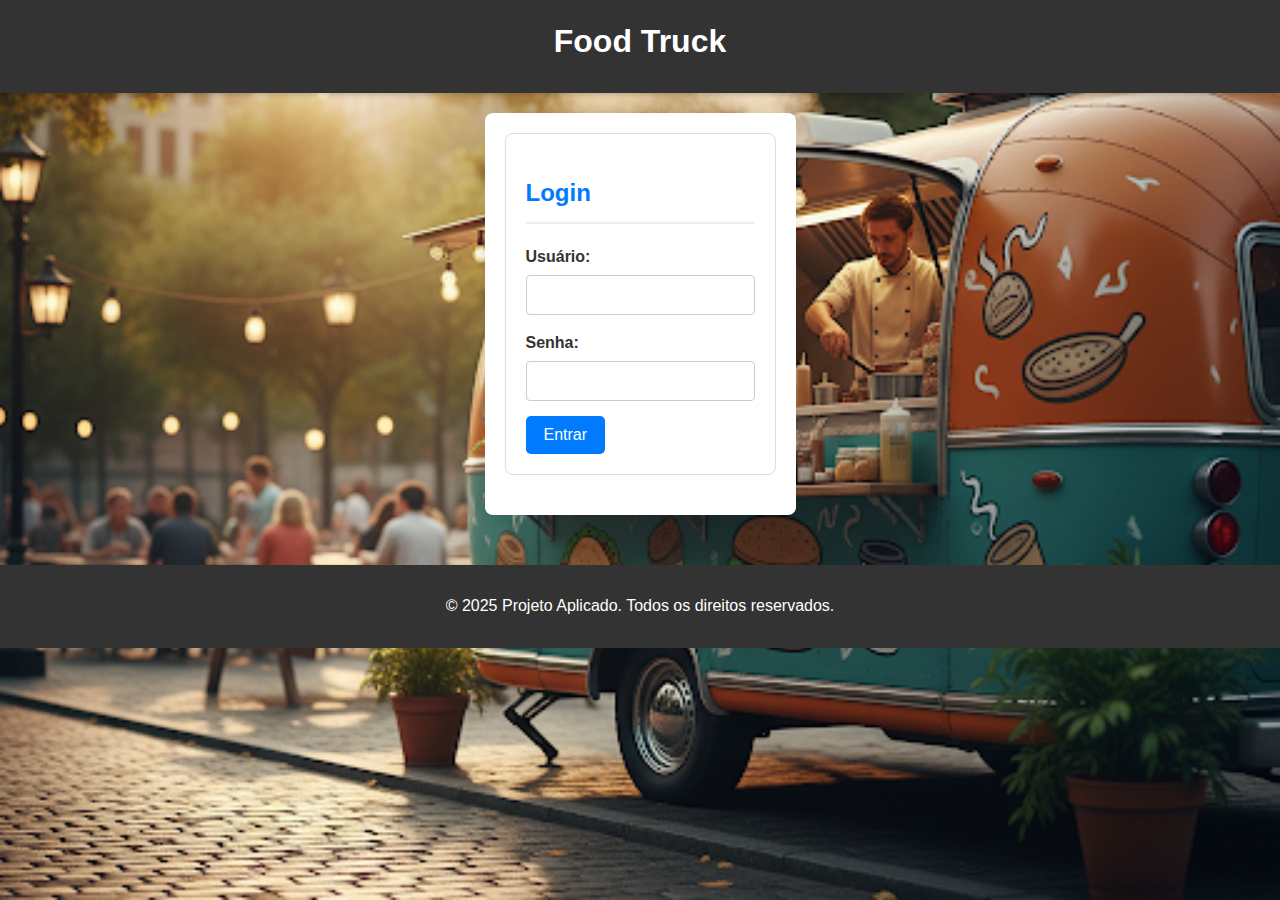
<file: index.html>
<!DOCTYPE html>
<html lang="pt-BR">

<head>
    <meta charset="UTF-8">
    <meta name="viewport" content="width=device-width, initial-scale=1.0">
    <title>Food Truck - Login</title>
    <link rel="stylesheet" href="/assets/css/style.css">
</head>

<body>
    <header>
        <h1>Food Truck </h1>
    </header>
    <main>
        <section class="login-container">
            <h2>Login</h2>
            <form id="loginForm">
                <div class="form-group">
                    <label for="username">Usuário:</label>
                    <input type="text" id="username" name="username" required>
                </div>
                <div class="form-group">
                    <label for="password">Senha:</label>
                    <input type="password" id="password" name="password" required>
                </div>
                <div class="form-group" id="role-group" style="display: none;">
                    <label for="role">Entrar como:</label>
                    <select id="role" name="role">
                        <option value="" selected disabled>Selecione...</option>
                        <option value="atendente">Atendente</option>
                        <option value="chapeiro">Chapeiro</option>
                    </select>
                </div>
                <button type="submit">Entrar</button>
            </form>
            <p id="errorMessage" style="display:none; color:red;"></p>
        </section>
    </main>
    <footer class="index">
        <p>&copy; 2025 Projeto Aplicado. Todos os direitos reservados.</p>
    </footer>
    <script src="/assets/js/api.js"></script>
    <script src="/assets/js/utils.js"></script>
    <script src="/public/index.js"></script>
</body>

</html>
</file>
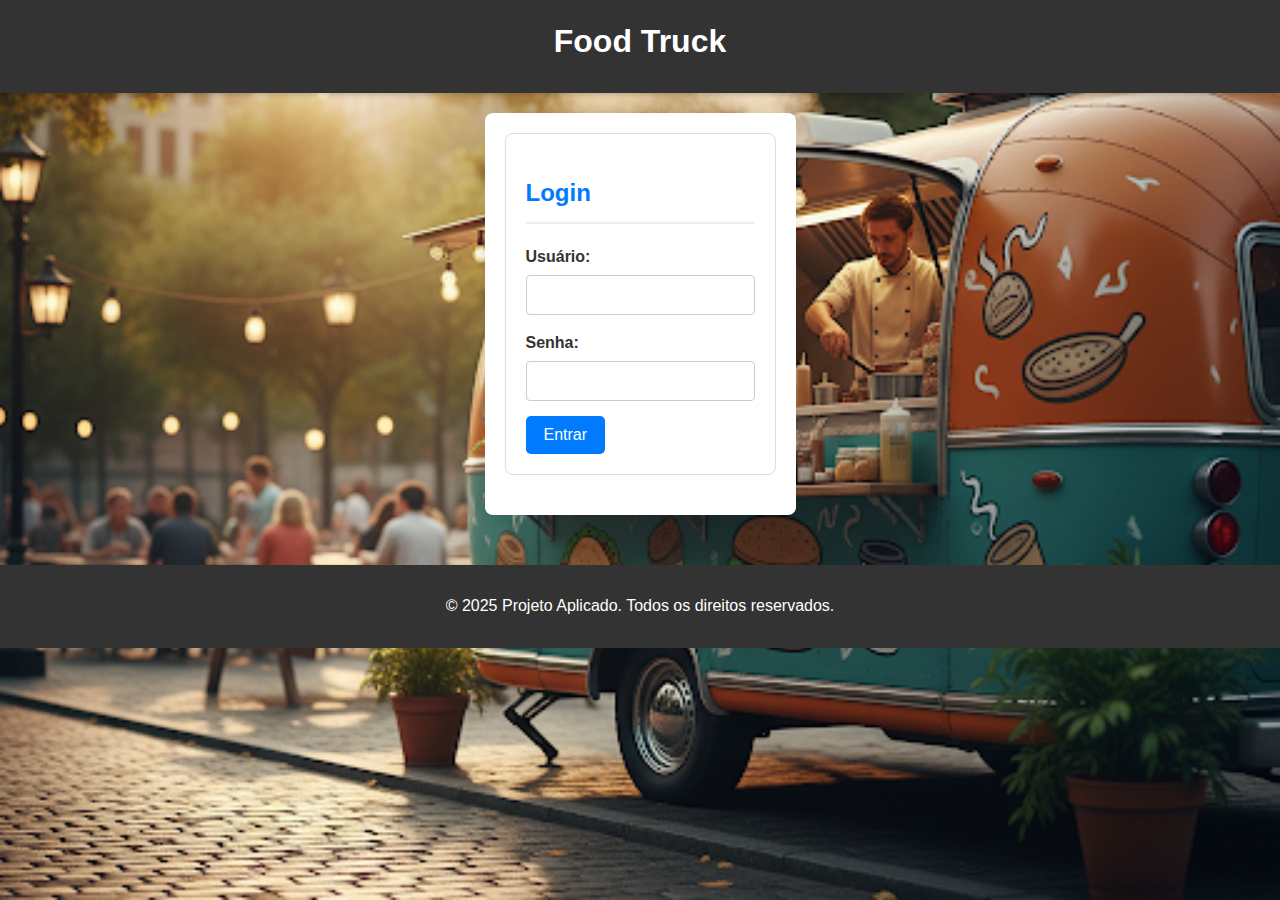
<file: public/index.html>
<!DOCTYPE html>
<html lang="pt-BR">
<head>
    <meta charset="UTF-8">
    <meta name="viewport" content="width=device-width, initial-scale=1.0">
    <title>Food Truck - Login</title>
    <link rel="stylesheet" href="../assets/css/style.css">
</head>
<body>
    <header>
        <h1>Food Truck </h1>
    </header>
    <main>
        <section class="login-container">
            <h2>Login</h2>
            <form id="loginForm">
                <div class="form-group">
                    <label for="username">Usuário:</label>
                    <input type="text" id="username" name="username" required>
                </div>
                <div class="form-group">
                    <label for="password">Senha:</label>
                    <input type="password" id="password" name="password" required>
                </div>
                <div class="form-group" id="role-group" style="display: none;">
                    <label for="role">Entrar como:</label>
                    <select id="role" name="role">
                        <option value="" selected disabled>Selecione...</option>
                        <option value="atendente">Atendente</option>
                        <option value="chapeiro">Chapeiro</option>
                    </select>
                </div>
                <button type="submit">Entrar</button>
            </form>
            <p id="errorMessage" style="display:none; color:red;"></p>
        </section>
    </main>
    <footer class="index">
        <p>&copy; 2025 Projeto Aplicado. Todos os direitos reservados.</p>
    </footer>
    <script src="../assets/js/api.js"></script>
    <script src="../assets/js/utils.js"></script>
    <script src="./index.js"></script>
</body>
</html>
</file>
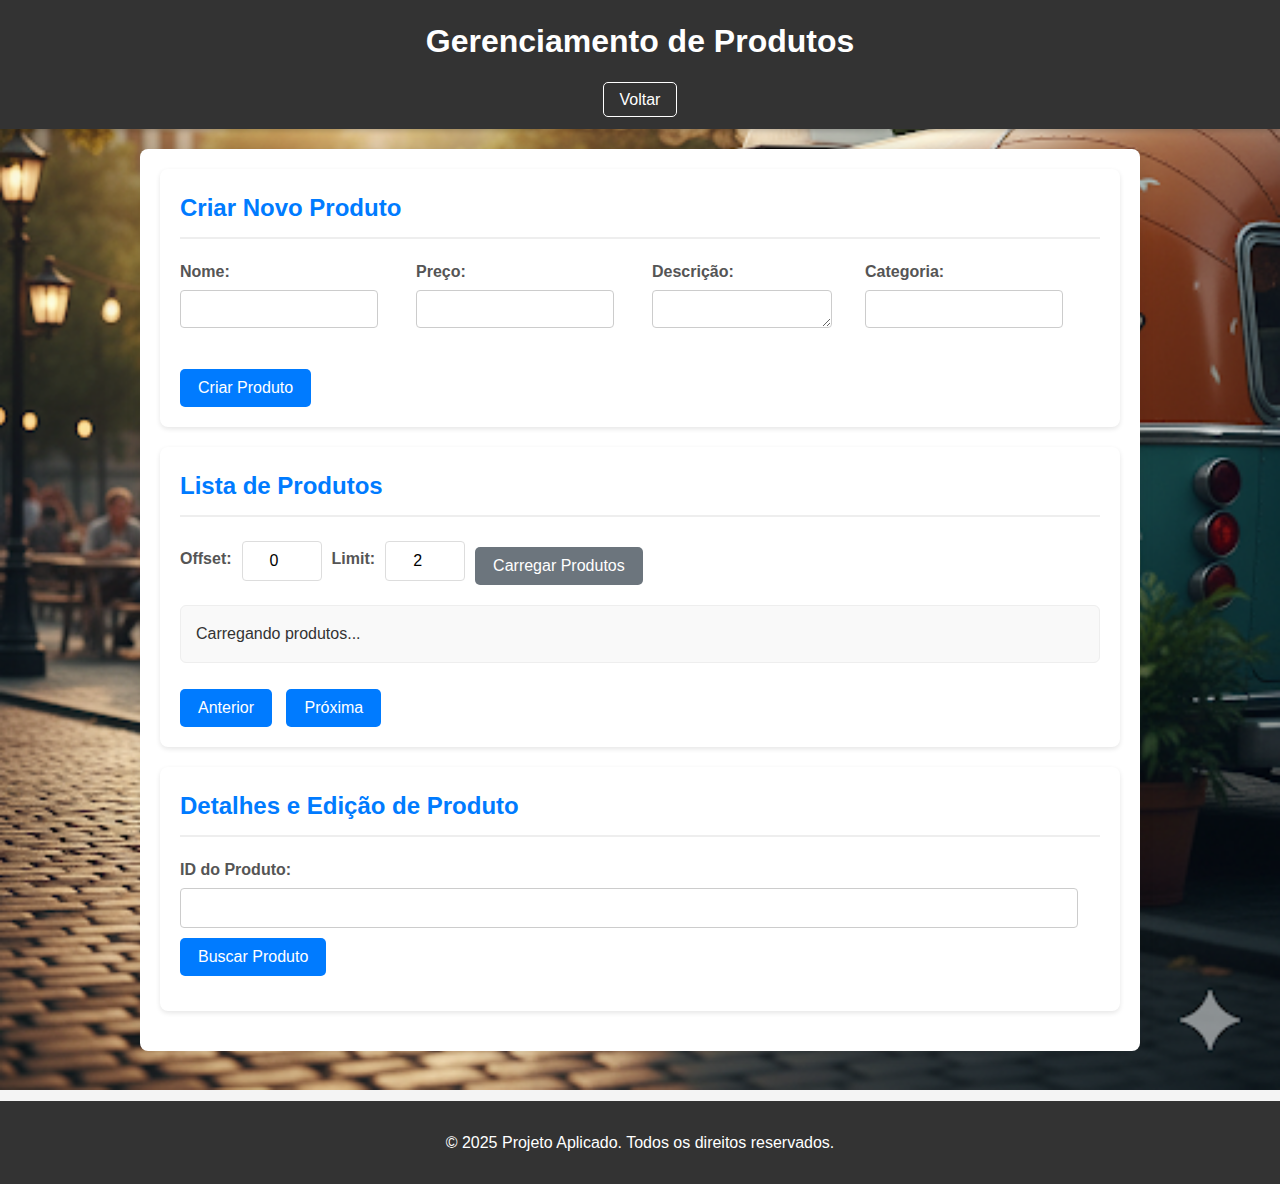
<file: public/admin/gerenciar_produtos.html>
<!DOCTYPE html>
<html lang="pt-BR">
<head>
    <meta charset="UTF-8">
    <meta name="viewport" content="width=device-width, initial-scale=1.0">
    <title>Admin - Gerenciar Produtos</title>
    <link rel="stylesheet" href="../../assets/css/gerenciar_produtos.css">
     <link rel="stylesheet" href="../../assets/css/style.css">
    
</head>
<body>
    <header>
        <h1>Gerenciamento de Produtos</h1>
        <nav>           
            <a href="../atendente/menu.html"> Voltar </a>             
        </nav>
    </header>
    <main>
        <section class="product-management">
            <h2>Criar Novo Produto</h2>
            <form id="createProductForm" class="inline-form">
                <div class="form-group">
                    <label for="createName">Nome:</label>
                    <input type="text" id="createName" required>
                </div>
                <div class="form-group">
                    <label for="createPrice">Preço:</label>
                    <input type="number" id="createPrice" step="0.01" required>
                </div>
                <div class="form-group">
                    <label for="createDescription">Descrição:</label>
                    <textarea id="createDescription"></textarea>
                </div>
                <div class="form-group">
                    <label for="createCategory">Categoria:</label>
                    <input type="text" id="createCategory">
                </div>
                <button type="submit">Criar Produto</button>
            </form>
            <p id="createProductMessage" style="color: green;"></p>
        </section>

        <section class="product-list">
            <h2>Lista de Produtos</h2>
            <div class="filter-controls">
                <label for="offset">Offset:</label>
                <input type="number" id="offset" value="0" min="0">
                <label for="limit">Limit:</label>
                <input type="number" id="limit" value="2" min="1" max="100">
                <button id="fetchProductsBtn">Carregar Produtos</button>
            </div>
            <ul id="productsList">
                <li>Carregando produtos...</li>
            </ul>
            <p id="productsPaginationInfo"></p>
            <div class="pagination-controls">
                <button id="prevPageBtn">Anterior</button>
                <button id="nextPageBtn">Próxima</button>
            </div>
        </section>

        <section class="product-details" >
            <h2>Detalhes e Edição de Produto</h2>
            <div class="form-group">
                <label for="getProductId">ID do Produto:</label>
                <input type="text" id="getProductId">
                <button id="getProductBtn">Buscar Produto</button>
            </div>
            <form id="updateProductForm" class="inline-form" style="display: none;">
                <h3>Editar Produto <span id="currentProductId"></span></h3>
                <div class="form-group">
                    <label for="updateName">Nome:</label>
                    <input type="text" id="updateName">
                </div>
                <div class="form-group">
                    <label for="updateDescription">Descrição:</label>
                    <textarea id="updateDescription"></textarea>
                </div>
                <div class="form-group">
                    <label for="updatePrice">Preço:</label>
                    <input type="text" id="updatePrice" step="0.01">
                </div>
                <div class="form-group">
                    <label for="updateCategory">Categoria:</label>
                    <input type="text" id="updateCategory">
                </div>
                <button type="button" id="submitPatchButton">Atualizar</button>
                <button type="button" id="deleteProductBtn">Deletar Produto</button>
            </form>
            <p id="productDetailMessage" style="color: blue;"></p>
        </section>
    </main>
    <footer>
        <p>&copy; 2025 Projeto Aplicado. Todos os direitos reservados.</p>
    </footer>
    <script src="../../assets/js/common.js"></script>
    <script src="./gerenciar_produtos.js"></script>
</body>
</html>
</file>
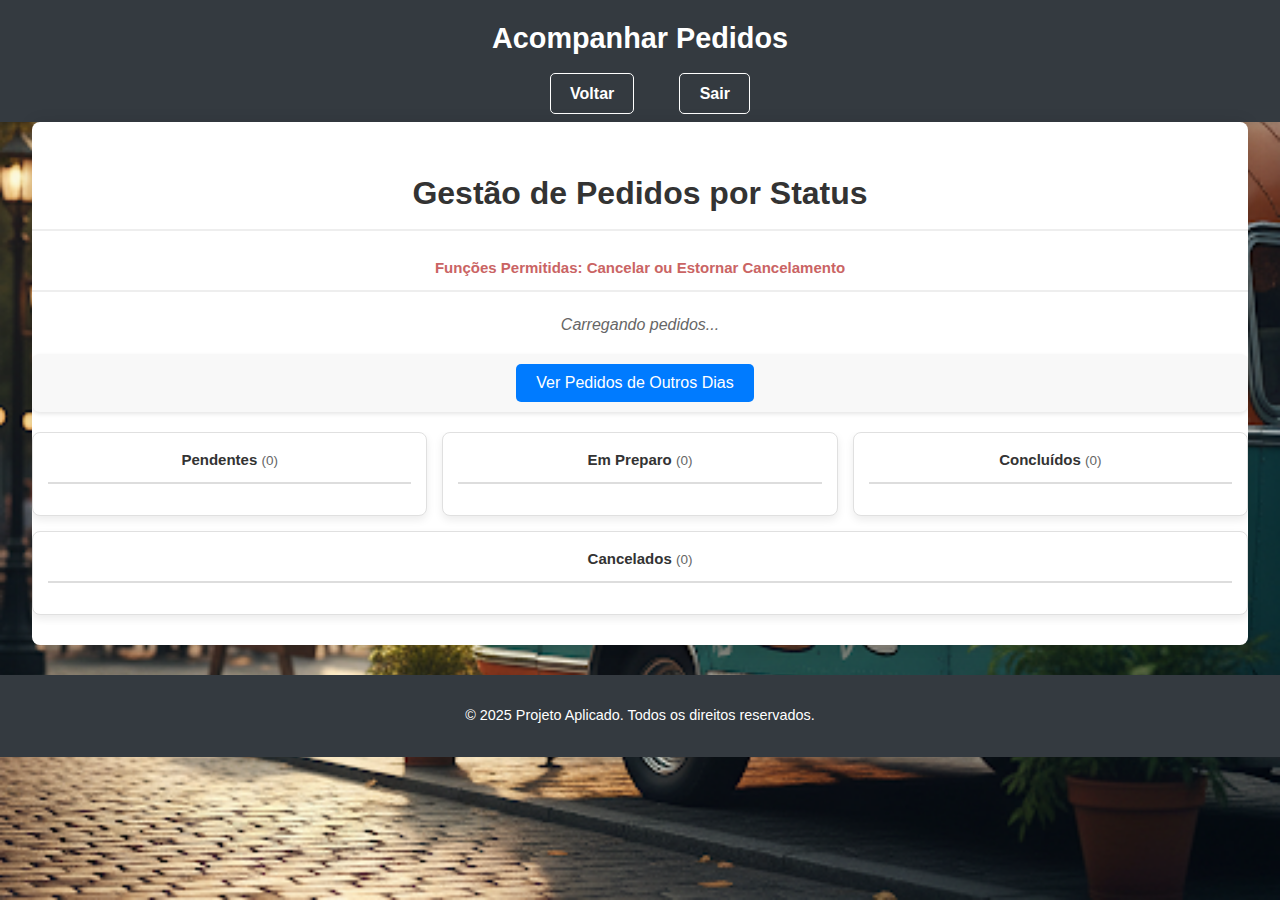
<file: public/atendente/acompanhar_pedidos.html>
<!DOCTYPE html>
<html lang="pt-BR">
<head>
    <meta charset="UTF-8">
    <meta name="viewport" content="width=device-width, initial-scale=1.0">
    <meta name="description" content="Interface do Chapeiro para gestão e acompanhamento de pedidos de lanchonete por status.">
    <title>atendente - Acompanhar Pedidos</title> <link rel="stylesheet" href="../../assets/css/style.css">
    <link rel="stylesheet" href="../../assets/css/chapeiro.css">
</head>
<body>
    <header>
        <h1>Acompanhar Pedidos</h1>
            <nav>
                <ul>
                <li><a href="menu.html">Voltar</a></li>
                <li><a href="#" id="logoutBtn">Sair</a></li>
                </ul>
            </nav>
        </div>
    </header>

    <main class="container">
        <section id="orders-section">
            <h2>Gestão de Pedidos por Status</h2>
            <h3> Funções Permitidas: Cancelar ou Estornar Cancelamento</h3>
            <p id="loadingMessage" class="message">Carregando pedidos...</p>
            <p id="noOrdersMessage" class="message" style="display: none;">Nenhum pedido encontrado nos status visíveis.</p>

            <div class="filter-controls-container">
                <button id="toggleFilterBtn" class="btn-primary filter-toggle-btn">Ver Pedidos de Outros Dias</button>
            </div>
            <div class="orders-board">
                <div class="status-column" id="column-pending">
                    <h3>Pendentes <span class="order-count" id="count-pending"> (0)</span></h3>
                    <div class="orders-grid" id="pendingOrdersList">
                        </div>
                </div>

                <div class="status-column" id="column-processing">
                    <h3>Em Preparo <span class="order-count" id="count-processing"> (0)</span></h3>
                    <div class="orders-grid" id="processingOrdersList">
                        </div>
                </div>

                <div class="status-column" id="column-completed">
                    <h3>Concluídos <span class="order-count" id="count-completed"> (0)</span></h3>
                    <div class="orders-grid" id="completedOrdersList">
                        </div>
                </div>

                <div class="status-column" id="column-cancelled">
                    <h3>Cancelados <span class="order-count" id="count-cancelled"> (0)</span></h3>
                    <div class="orders-grid" id="cancelledOrdersList">
                        </div>
                </div>
            </div>
        </section>
    </main>

    <footer>      
        <p>&copy; 2025 Projeto Aplicado. Todos os direitos reservados.</p>       
    </footer>

    <script src="../../assets/js/common.js"></script>
    <script src="acompanhar_pedidos.js"></script> </body>
</html>
</file>
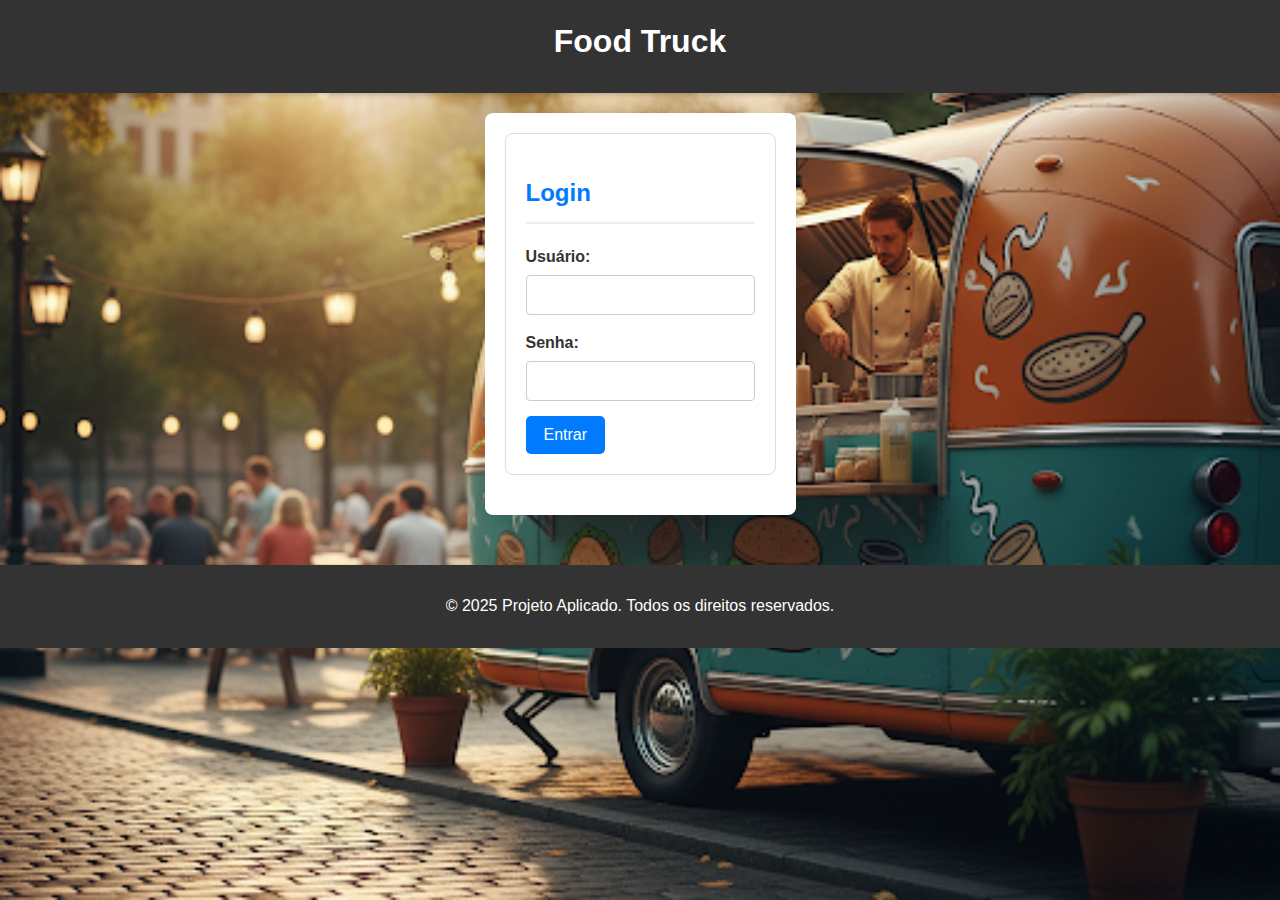
<file: public/atendente/menu.html>
<!DOCTYPE html>
<html lang="pt-BR">
<head>
    <meta charset="UTF-8">
    <meta name="viewport" content="width=device-width, initial-scale=1.0">
    <title>Menu - Food Truck</title>
    <link rel="stylesheet" href="../../assets/css/style.css">
    <link rel="stylesheet" href="../../assets/css/atendente_menu.css">
</head>
<body>
    <header>
        <div class="container">
            <h1>Menu - Food Truck</h1>
            <nav>
                <ul>
                    <li><a href="#" id="viewCartBtn">Ver Carrinho (<span id="cartItemCount">0</span>)</a></li>
                    <li><a href="acompanhar_pedidos.html">Acompanhar Pedidos</a></li>
                    <li><a href="registrar_avaliacao.html">Avaliar Pedidos</a></li>
                    <li class="admin-only"><a href="../admin/gerenciar_produtos.html">Gerenciar Produtos</a></li>
                    <li class="admin-only"><a href="../admin/relatorios.html">Relatório</a></li>
                    <li><a href="#" id="logoutBtn">Sair</a></li>                 
                </ul>
            </nav>
        </div>
    </header>

    <main class="container">
        <section id="products-section">
            <h2>Nossos Produtos</h2>
            <div id="preparationTimeEstimate" class="time-estimate-box">
                <p>Tempo de preparo estimado para o seu pedido: <span id="estimatedMinutes">--</span> minutos.</p>
                <p>Pedidos em preparo/pendentes: <span id="pendingOrdersCount">--</span></p> </div>
            </div>

            <p id="loadingMessage" class="message">Carregando produtos...</p>
            <p id="noProductsMessage" class="message" style="display: none;">Nenhum produto disponível.</p>

            <div class="products-board">
                <div class="category-column" id="column-food">
                    <h3>Comidas <span class="product-count" id="count-food"> (0)</span></h3>
                    <div class="products-grid" id="foodProductsList">
                        </div>
                </div>

                <div class="category-column" id="column-drink">
                    <h3>Bebidas <span class="product-count" id="count-drink"> (0)</span></h3>
                    <div class="products-grid" id="drinkProductsList">
                        </div>
                </div>

                <div class="category-column" id="column-dessert">
                    <h3>Sobremesas <span class="product-count" id="count-dessert"> (0)</span></h3>
                    <div class="products-grid" id="dessertProductsList">
                        </div>
                </div>

                <div class="category-column" id="column-snack">
                    <h3>Lanches <span class="product-count" id="count-snack"> (0)</span></h3>
                    <div class="products-grid" id="snackProductsList">
                        </div>
                </div>
            </div>
        </section>

        <div id="cartModal" class="modal">
            <div class="modal-content">
                <span class="close-button">&times;</span>
                <h2>Seu Carrinho</h2>
                <ul id="cartItems">
                    </ul>
                <p>Total: R$ <span id="cartTotal">0.00</span></p>
                <div class="order-notes-section">
                    <label for="orderNotes">Observações do Pedido:</label>
                    <textarea id="orderNotes" rows="3" placeholder="Ex: Sem cebola, ponto da carne, etc."></textarea>
                </div>
                <div class="cart-actions">
                    <button id="clearCartBtn" class="btn btn-secondary">Limpar Carrinho</button>
                    <button id="checkoutBtn" class="btn btn-primary">Finalizar Pedido</button>
                </div>
            </div>
        </div>
    </main>

    <footer>
        <div class="container">
            <p>&copy; 2025 Projeto Aplicado. Todos os direitos reservados.</p>
        </div>
    </footer>

    <script src="../../assets/js/common.js"></script>
    <script src="menu.js"></script>
</body>
</html>
</file>
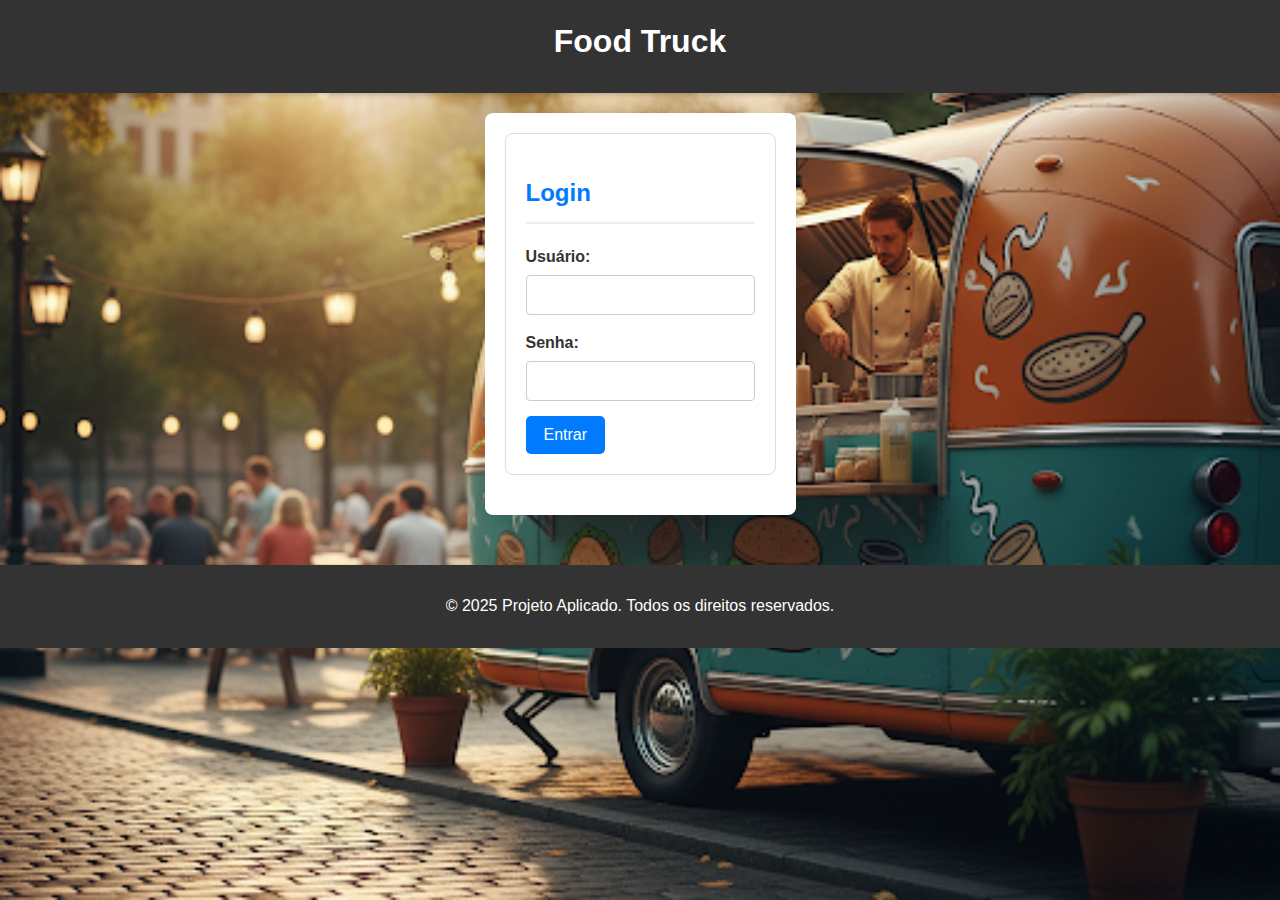
<file: public/atendente/registrar_avaliacao.html>
<!DOCTYPE html>
<html lang="pt-BR">
<head>
    <meta charset="UTF-8">
    <meta name="viewport" content="width=device-width, initial-scale=1.0">
    <meta name="description" content="Página para avaliar pedidos e visualizar ranking de produtos.">
    <title>Atendente - Avaliar Pedidos e Ranking</title>
    <link rel="stylesheet" href="../../assets/css/style.css">
    <link rel="stylesheet" href="../../assets/css/avaliar.css"> </head>
<body>
    <header>
        <div class="container header-container">
            <h1>Avaliar Pedidos e Ranking</h1>
            <nav>
                <ul>
                    <li><a href="menu.html">Menu</a></li>

                </ul>
            </nav>
        </div>
    </header>

    <main class="container">
        <section id="evaluate-order-section">
            <h2>Avaliar Novos Pedidos Concluídos</h2>
            <p id="evalOrdersLoading" class="message">Carregando pedidos concluídos para avaliação...</p>
            <p id="noEvalOrdersMessage" class="message" style="display: none;">Nenhum pedido concluído disponível para avaliação no momento.</p>
            
            <div class="orders-list-container" id="ordersToEvaluateList">
                </div>

            <div id="ratingInputCard" class="form-card" style="display: none;">
                <h3>Atribuir Nota ao Pedido: <span id="selectedOrderLocator"></span></h3>
                <p>Status: <span id="selectedOrderStatus"></span> | Total: R$ <span id="selectedOrderTotal"></span> | Criado em: <span id="selectedOrderCreatedAt"></span></p>
                <div class="rating-input-group">
                    <label for="orderRatingInput">Nota (0-5):</label>
                    <input type="number" id="orderRatingInput" min="0" max="5" step="0.5" placeholder="Ex: 4.5">
                    <button id="submitRatingBtn" class="btn-primary">Atribuir Nota</button>
                </div>
                <p id="evaluationMessage" class="message" style="display: none;"></p>
            </div>
        </section>

        <hr> <section id="evaluated-orders-section">
            <h2>Pedidos Já Avaliados</h2>
            <p id="evaluatedOrdersLoading" class="message">Carregando pedidos avaliados...</p>
            <p id="noEvaluatedOrdersMessage" class="message" style="display: none;">Nenhum pedido foi avaliado ainda.</p>
            
            <div class="orders-list-container" id="evaluatedOrdersList">
                </div>
        </section>

        <hr> <section id="product-ranking-section">
            <h2>Ranking de Produtos Avaliados</h2>
            <p id="rankingLoadingMessage" class="message">Carregando ranking...</p>
            <p id="noRankingMessage" class="message" style="display: none;">Nenhum produto avaliado ainda.</p>
            <table id="rankingTable" style="display: none;">
                <thead>
                    <tr>
                        <th>Produto</th>
                        <th>Vendas</th>
                        <th>Média de Notas</th>
                    </tr>
                </thead>
                <tbody id="rankingTableBody">
                    </tbody>
            </table>
        </section>
    </main>

    <footer>
        <div class="container">
            <p>&copy; 2025 Projeto Aplicado. Todos os direitos reservados.</p>
        </div>
    </footer>

    <script src="../../assets/js/common.js"></script>
    <script src="registrar_avaliacao.js"></script>
</body>
</html>
</file>
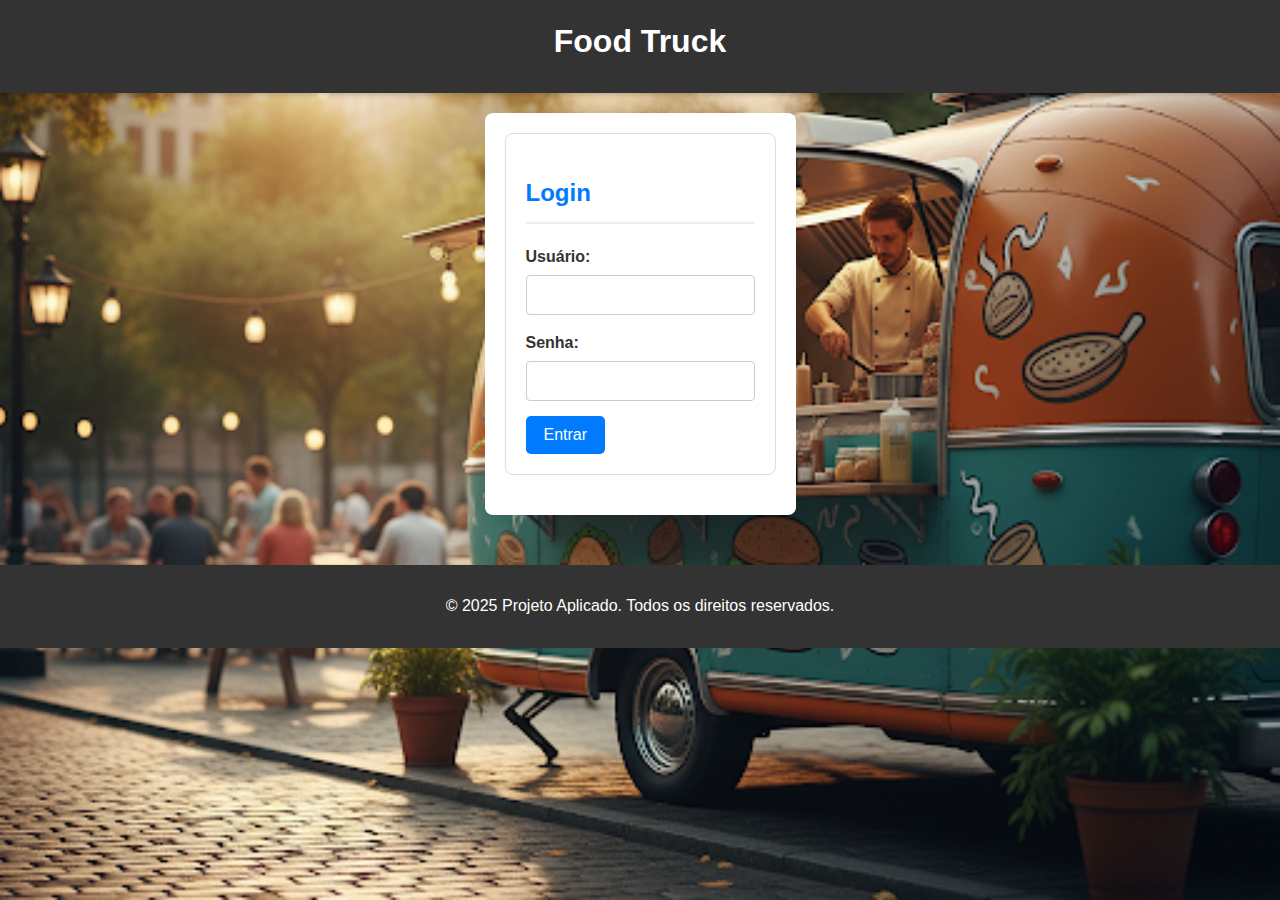
<file: public/chapeiro/preparar_pedidos.html>
<!DOCTYPE html>
<html lang="pt-BR">
<head>
    <meta charset="UTF-8">
    <meta name="viewport" content="width=device-width, initial-scale=1.0">
    <meta name="description" content="Interface do Chapeiro para gestão e acompanhamento de pedidos de lanchonete por status.">
    <title>Chapeiro - Preparar Pedidos</title> <link rel="stylesheet" href="../../assets/css/style.css">
    <link rel="stylesheet" href="../../assets/css/chapeiro.css">
</head>
<body>
    <header>
        <h1>Chapeiro - Preparar Pedidos</h1>
            <nav>
                <ul>
                <li><a href="#" id="logoutBtn">Sair</a></li>
                </ul>
            </nav>
        </div>
    </header>

    <main class="container">
        <section id="orders-section">
            <h2>Gestão de Pedidos por Status</h2>          
            <p id="loadingMessage" class="message">Carregando pedidos...</p>
            <p id="noOrdersMessage" class="message" style="display: none;">Nenhum pedido encontrado nos status visíveis.</p>

            <div class="filter-controls-container">
                <button id="toggleFilterBtn" class="btn-primary filter-toggle-btn">Ver Pedidos de Outros Dias</button>
            </div>
            <div class="orders-board">
                <div class="status-column" id="column-pending">
                    <h3>Pendentes <span class="order-count" id="count-pending"> (0)</span></h3>
                    <div class="orders-grid" id="pendingOrdersList">
                        </div>
                </div>

                <div class="status-column" id="column-processing">
                    <h3>Em Preparo <span class="order-count" id="count-processing"> (0)</span></h3>
                    <div class="orders-grid" id="processingOrdersList">
                        </div>
                </div>

                <div class="status-column" id="column-completed">
                    <h3>Concluídos <span class="order-count" id="count-completed"> (0)</span></h3>
                    <div class="orders-grid" id="completedOrdersList">
                        </div>
                </div>

                <div class="status-column" id="column-cancelled">
                    <h3>Cancelados <span class="order-count" id="count-cancelled"> (0)</span></h3>
                    <div class="orders-grid" id="cancelledOrdersList">
                        </div>
                </div>
            </div>
        </section>
    </main>

    <footer>        
        <p>&copy; 2025 Projeto Aplicado. Todos os direitos reservados.</p>       
    </footer>

    <script src="../../assets/js/api.js"></script>
    <script src="../../assets/js/utils.js"></script>
 
    <script src="preparar_pedidos.js"></script> </body>
</html>
</file>
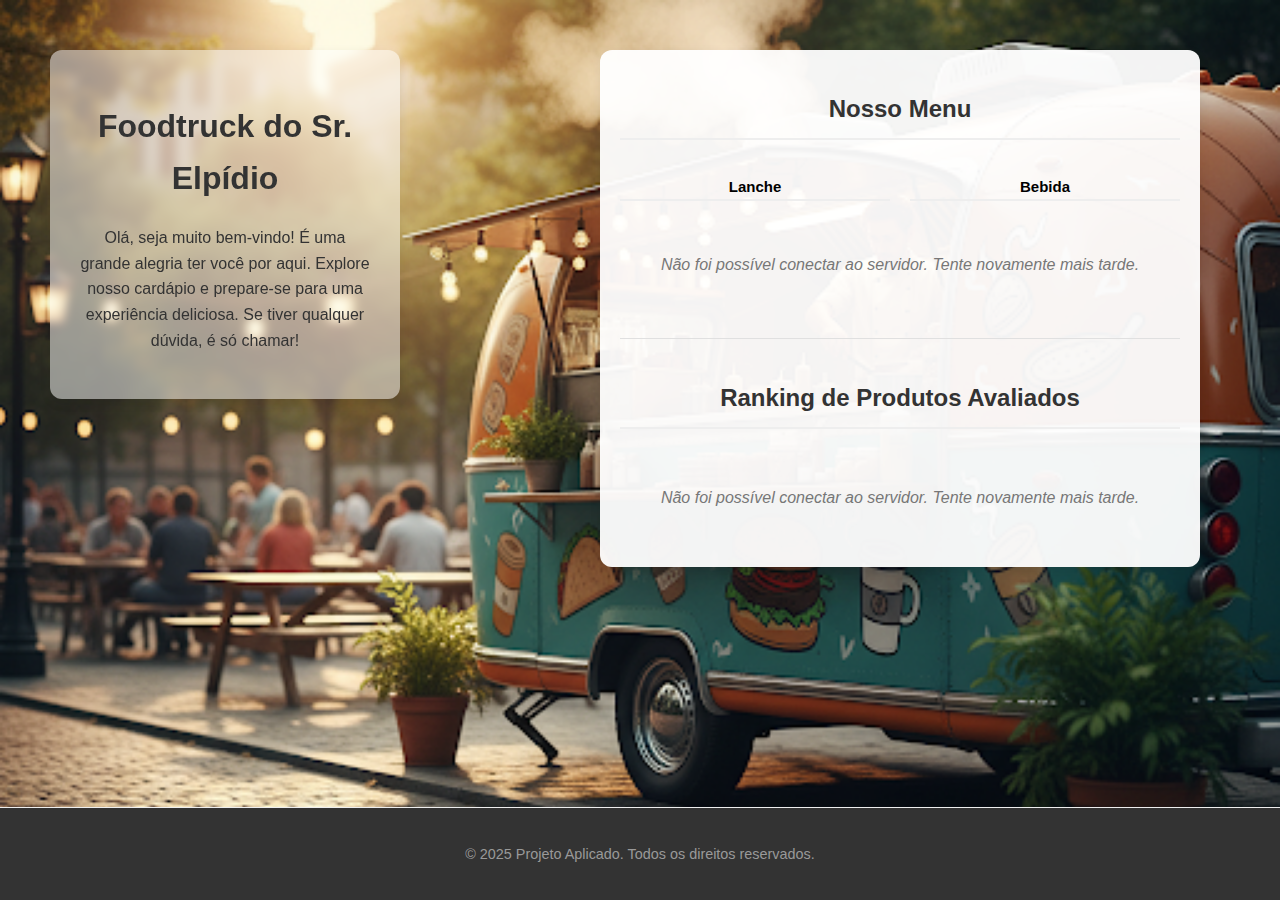
<file: public/usuario/cardapio.html>
<!DOCTYPE html>
<html lang="pt-BR">
<head>
    <meta charset="UTF-8">
    <meta name="viewport" content="width=device-width, initial-scale=1.0">
    <meta name="description" content="Menu e Ranking de Produtos.">
    <title>Menu e Ranking de Produtos</title>
    <link rel="stylesheet" href="../../assets/css/style.css">
    <link rel="stylesheet" href="../../assets/css/cardapio.css">
</head>
<body>
    <div class="content-wrapper">
        <div class="left-container">
            <h1>Foodtruck do Sr. Elpídio</h1>
            <p>Olá, seja muito bem-vindo! É uma grande alegria ter você por aqui. Explore nosso cardápio e prepare-se para uma experiência deliciosa. Se tiver qualquer dúvida, é só chamar!</p>
        </div>

        <main class="container">
            <section id="product-menu-section">
                <h2>Nosso Menu</h2>
                <div id="menuLoadingMessage" class="message">Carregando menu...</div>
               <div class="menu-columns">
                    <div class="menu-column">
                        <h3 class="menu-heading">Lanche</h3>
                        <div id="foodList" class="scrollable-list"></div>
                    </div>
                    <div class="menu-column">
                        <h3 class="menu-heading">Bebida</h3>
                        <div id="drinkList" class="scrollable-list"></div>
                    </div>
                </div>
                <p id="noMenuMessage" class="message" style="display: none;">Nenhum item disponível no menu no momento.</p>
            </section>

            <hr>

            <section id="product-ranking-section">
                <h2>Ranking de Produtos Avaliados</h2>
                <div id="rankingLoadingMessage" class="message">Carregando ranking...</div>
                <div class="ranking-columns">
                    <div id="rankingColumn1" class="ranking-column scrollable-list-ranking"></div>
                    <div id="rankingColumn2" class="ranking-column scrollable-list-ranking"></div>
                </div>
                <p id="noRankingMessage" class="message" style="display: none;">Nenhum produto avaliado ainda.</p>
            </section>
        </main>
    </div>

    <footer>        
            <p>&copy; 2025 Projeto Aplicado. Todos os direitos reservados.</p>        
    </footer>

    
    <script src="../../assets/js/api.js"></script>
    <script src="../../assets/js/utils.js"></script>
    <script src="cardapio.js"></script>
</body>
</html>
</file>
<file: assets/css/style.css>
/* assets/css/style.css */
/* Estilos básicos para o layout, cores, fontes, etc. */

body {
    background-image: url('../../assets/images/foodtruck-background.jpg');
    background-size: cover;
    background-position: center center;
    background-attachment: fixed;
    background-repeat: no-repeat;
    background-color: #f4f4f4;
    color: #333;
    font-family: 'Segoe UI', Tahoma, Geneva, Verdana, sans-serif;
    line-height: 1.6;
    /* Altera o layout para flexbox e remove a altura fixa */
    display: flex;
    flex-direction: column;
    margin: 0;
    padding: 0;
}

header {
    background-color: #333;
    color: #fff;
    padding: 1em 0;
    text-align: center;
    box-shadow: 0 2px 5px rgba(0,0,0,0.2);
}

header h1 {
    margin: 0;
    padding-bottom: 10px;
}

nav {
    margin-top: 10px;
}

/* NOVAS REGRAS: Para estilizar a lista de navegação (ul e li) */
nav ul {
    list-style-type: none; /* Remove as bolinhas da lista */
    padding: 0;
    margin: 0;
    display: flex; /* Torna a lista um flex container */
    justify-content: center; /* Centraliza os itens horizontalmente */
    flex-wrap: wrap; /* Permite que os itens quebrem a linha em telas pequenas */
    gap: 15px; /* Adiciona espaço entre os itens do menu */
}

nav li {
    margin: 0; /* Remove margens padrão dos itens de lista */
}

/* FIM DAS NOVAS REGRAS */

nav a {
    color: #fff;
    text-decoration: none;
    padding: 0.7em 1.2em;
    /* Remover margin: 0 5px; daqui se o 'gap' em nav ul for suficiente */
    /* Se quiser mais espaço, pode manter o 'margin' junto com 'gap' */
    margin: 0 5px; 
    border: 1px solid #fff;
    border-radius: 5px;
    transition: background-color 0.3s ease;
}

nav a:hover {
    background-color: #555;
}

main {
    padding: 20px;
    max-width: 960px;
    margin: 20px auto;
    background-color: #fff;
    box-shadow: 0 0 15px rgba(0, 0, 0, 0.1);
    border-radius: 8px;
}

footer {
    text-align: center;
    padding: 0.8em 0;
    background-color: #333;
    color: #fff;
    position: relative;
    bottom: 0;
    width: 100%;
    margin-top: 30px;
    
}

.login-container, .menu-list, .order-registration, .order-tracking, .review-registration, .order-preparation {
    padding: 20px;
    border: 1px solid #ddd;
    border-radius: 8px;
    margin-bottom: 20px;
}

h2 {
    color: #007bff;
    border-bottom: 2px solid #eee;
    padding-bottom: 10px;
    margin-bottom: 20px;
}

h3 {
    color: #ca6464   ;
    border-bottom: 2px solid #eee;
    padding-bottom: 10px;
    margin-bottom: 15x;
    font-size: 15px;
    text-align: center;
}

.form-group {
    margin-bottom: 15px;
}

.form-group label {
    display: block;
    margin-bottom: 5px;
    font-weight: bold;
}

.form-group input[type="text"],
.form-group input[type="password"],
.form-group input[type="number"],
.form-group select,
.form-group textarea {
    width: calc(100% - 22px); /* Ajusta para padding e borda */
    padding: 10px;
    border: 1px solid #ccc;
    border-radius: 4px;
    font-size: 1em;
}

button {
    background-color: #007bff;
    color: white;
    padding: 10px 18px;
    border: none;
    border-radius: 5px;
    cursor: pointer;
    font-size: 1em;
    margin-right: 10px;
    transition: background-color 0.3s ease;
}

button:hover {
    background-color: #0056b3;
}

ul#menuItems li,
ul#activeOrdersList li,
ul#pendingOrdersList li,
ul#currentOrderList li {
    border: 1px solid #eee;
    padding: 15px;
    margin-bottom: 10px;
    border-radius: 6px;
    background-color: #f9f9f9;
    display: flex;
    flex-direction: column;
    gap: 8px;
}

ul#currentOrderList li {
    flex-direction: row;
    justify-content: space-between;
    align-items: center;
}

.order-status {
    font-weight: bold;
    color: #28a745; /* Cor para status positivo */
}

/* Estilos para botões de atualização dentro das listas */
.update-status-btn, .add-to-order-btn, .remove-item-btn {
    background-color: #6c757d; /* Cinza para ações secundárias */
    padding: 8px 12px;
    font-size: 0.9em;
    margin-top: 5px; /* Espaçamento dos botões em lista */
}

.update-status-btn:hover, .add-to-order-btn:hover, .remove-item-btn:hover {
    background-color: #5a6268;
}

.remove-item-btn {
    background-color: #dc3545; /* Vermelho para remover */
}

.remove-item-btn:hover {
    background-color: #c82333;
}

/* Mensagens de feedback */
p#errorMessage, p#orderConfirmationMessage, p#reviewConfirmationMessage {
    margin-top: 15px;
    padding: 10px;
    border-radius: 4px;
    font-weight: bold;
}

p#errorMessage {
    background-color: #f8d7da;
    color: #721c24;
    border: 1px solid #f5c6cb;
}

p#orderConfirmationMessage, p#reviewConfirmationMessage {
    background-color: #d4edda;
    color: #155724;
    border: 1px solid #c3e6cb;
}
</file>
<file: assets/css/gerenciar_produtos.css>
/* public/assets/css/admin_produtos_minimal.css */

/* Geral */
body {
    font-family: 'Arial', sans-serif;
    margin: 0;
    padding: 0;
    background-color: #f4f4f4;
    color: #333;
    line-height: 1.6;
}

.container {
    width: 90%;
    max-width: 1200px;
    margin: 20px auto;
    padding: 0 15px;
}

/* Header */
header {
    background-color: #333;
    color: #fff;
    padding: 1rem 0;
    text-align: center;
    box-shadow: 0 2px 5px rgba(0,0,0,0.2);
}

header h1 {
    margin: 0;
    font-size: 2em;
}

header nav {
    margin-top: 10px;
}

header nav a {
    color: #fff;
    text-decoration: none;
    padding: 0.5rem 1rem;
    transition: background-color 0.3s ease;
}

header nav a:hover {
    background-color: #555;
    border-radius: 4px;
}

nav a {
    border: 1px solid #fff;
    padding: 6px 12px;
    border-radius: 4px;
    background: transparent;
}

/* Main Content */
main {
    padding: 20px 0;
}

section {
    background-color: #fff;
    padding: 20px;
    margin-bottom: 20px;
    border-radius: 8px;
    box-shadow: 0 2px 5px rgba(0,0,0,0.1);
}

h2 {
    color: #007bff; /* Azul para títulos de seção */
    border-bottom: 2px solid #eee;
    padding-bottom: 10px;
    margin-top: 0;
    margin-bottom: 20px;
}

h3 {
    color: #555;
    margin-top: 0;
    margin-bottom: 15px;
}

/* Forms */
form {
    display: grid;
    gap: 15px;
}

.form-group {
    display: flex;
    flex-direction: column;
}

label {
    font-weight: bold;
    margin-bottom: 5px;
    color: #555;
}

input[type="text"],
input[type="number"],
textarea {
    width: 100%;
    padding: 10px;
    border: 1px solid #ddd;
    border-radius: 4px;
    box-sizing: border-box; /* Garante que padding não aumente a largura total */
    font-size: 1em;
}

input[type="checkbox"] {
    margin-top: 5px;
}

textarea {
    resize: vertical; /* Permite redimensionar verticalmente */
    min-height: 80px;
}

button {
    background-color: #007bff; /* Azul primário */
    color: white;
    padding: 10px 20px;
    border: none;
    border-radius: 5px;
    cursor: pointer;
    font-size: 1em;
    transition: background-color 0.3s ease, transform 0.2s ease;
    align-self: start; /* Alinha o botão ao início da linha no grid */
    margin-top: 10px;
}

button:hover {
    background-color: #0056b3;
    transform: translateY(-1px);
}

button:active {
    transform: translateY(0);
}

/* Specific button styles for clarity */
#submitPatchButton {
    background-color: #ffc107; /* Amarelo/Laranja para patch */
    color: #333; /* Texto escuro para contraste */
}

#submitPatchButton:hover {
    background-color: #e0a800;
}

#deleteProductBtn {
    background-color: #dc3545; /* Vermelho para delete */
}

#deleteProductBtn:hover {
    background-color: #c82333;
}

#fetchProductsBtn {
    background-color: #6c757d; /* Cinza para fetch */
}

#fetchProductsBtn:hover {
    background-color: #5a6268;
}


/* Messages */
p[id$="Message"] { /* Seleciona parágrafos com IDs terminando em "Message" */
    margin-top: 15px;
    padding: 10px;
    border-radius: 5px;
    font-weight: bold;
}

#createProductMessage {
    background-color: #e6ffe6; /* Fundo verde claro para sucesso */
    border: 1px solid #4CAF50;
    color: #218838;
}

#createProductMessage:empty {
    display: none;
}

#productDetailMessage {
    background-color: #e0f2ff; /* Fundo azul claro para info */
    border: 1px solid #007bff;
    color: #0056b3;
}

#productDetailMessage:empty {
    display: none;
}

/* Product List */
#productsList {
    list-style: none;
    padding: 0;
    margin-top: 20px;
}

#productsList li {
    background-color: #f9f9f9;
    border: 1px solid #eee;
    margin-bottom: 10px;
    padding: 15px;
    border-radius: 6px;
    transition: background-color 0.2s ease;
}

#productsList li:hover {
    background-color: #f0f0f0;
}

#productsList li strong {
    color: #007bff;
}

.filter-controls {
    display: flex;
    gap: 10px;
    align-items: center;
    margin-bottom: 15px;
    flex-wrap: wrap; /* Permite que os itens quebrem a linha em telas menores */
}

.filter-controls input {
    width: 80px; /* Ajuste para inputs de número */
    text-align: center;
}

/* Product Details Form */
#updateProductForm {
    border-top: 1px solid #eee;
    padding-top: 20px;
    margin-top: 20px;
    display: grid; /* Mantém o grid para o formulário de edição */
}

#updateProductForm h3 {
    margin-bottom: 20px;
    color: #007bff;
}

#updateProductForm button {
    margin-top: 10px;
    width: auto; /* Botões de formulário de detalhes podem ter largura auto */
    margin-right: 10px; /* Espaço entre os botões */
}


/* Footer */
footer {
    text-align: center;
    padding: 1rem 0;
    background-color: #333;
    color: #fff;
    margin-top: 20px;
}

/* Responsividade Básica */
@media (max-width: 768px) {
    header h1 {
        font-size: 1.8em;
    }

    form {
        grid-template-columns: 1fr;
    }

    .filter-controls {
        flex-direction: column;
        align-items: stretch;
    }

    .filter-controls input,
    .filter-controls button {
        width: 100%;
        margin-bottom: 10px;
    }
}
.inline-form {
    display: flex;
    flex-wrap: wrap;
    gap: 16px;
    align-items: flex-end;
}
.inline-form .form-group {
    display: flex;
    flex-direction: column;
    min-width: 180px;
}
.inline-form textarea,
.inline-form input[type="text"],
.inline-form input[type="number"] {
    min-width: 180px;
    max-width: 220px;
    width: 220px;
    box-sizing: border-box;
    height: 38px;
}
.inline-form textarea {
    resize: vertical;
    min-height: 38px;
    max-height: 38px;
}
.inline-form button {
    height: 38px;
    align-self: flex-end;
}
</file>
<file: assets/css/chapeiro.css>
/* Estilos gerais para o corpo e layout principal */
body {
    font-family: 'Arial', sans-serif;
    margin: 0;
    padding: 0;
    background-color: #f0f2f5;
    color: #333;
}

.container {
    width: 95%; /* Aumentado para 95% para dar mais espaço às colunas */
    max-width: 1400px; /* Limite máximo para o container */
    margin: 0 auto;
    padding: 20px 0;
}

header {
    background-color: #343a40;
    color: white;
    padding: 15px 0;
    box-shadow: 0 2px 4px rgba(0,0,0,0.1);
}

header h1 {
    margin: 0;
    font-size: 1.8em;
    text-align: center;
}

header nav ul {
    list-style: none;
    padding: 0;
    margin: 0;
    text-align: right;
}

header nav ul li {
    display: inline;
    margin-left: 20px;
}

header nav ul li a {
    color: white;
    text-decoration: none;
    font-weight: bold;
}

main {
    padding: 20px 0;
}

/* Seção de Pedidos */
#orders-section h2 {
    text-align: center;
    color: #333;
    margin-bottom: 25px;
    font-size: 2em;
}

.message {
    text-align: center;
    color: #666;
    font-style: italic;
    margin-top: 20px;
}

/* Contêiner principal das colunas (Quadro de Kanban) */
.orders-board {
    display: flex; /* Transforma em um contêiner flexível */
    gap: 15px; /* Espaço entre as colunas */
    margin-top: 20px;
    flex-wrap: wrap; /* Permite que as colunas quebrem para a linha de baixo em telas menores */
    overflow-x: auto; /* Adiciona scroll horizontal se as colunas não couberem */
    padding-bottom: 10px; /* Para não cortar a scrollbar horizontal */
    justify-content: flex-start; /* Alinha as colunas ao início */
}

/* Estilo para cada coluna de status */
.status-column {
    /* Use flex-basis para dar uma largura base e flex-shrink para permitir que encolham */
    /* Permite que as colunas cresçam (1), encolham (0 - para evitar que fiquem muito pequenas),
       e tenham uma base de 25% menos os gaps */
    flex: 1 0 calc(25% - 11.25px); /* (4 colunas * 25% = 100%) - (3 * gap de 15px) / 4 colunas */
                                   /* 11.25px = (3 * 15px) / 4 */
    min-width: 240px; /* Largura mínima para a coluna */

    background-color: #ffffff; /* Fundo branco para as colunas */
    border-radius: 8px;
    padding: 15px;
    box-shadow: 0 4px 8px rgba(0,0,0,0.08); /* Sombra mais visível para as colunas */
    display: flex;
    flex-direction: column; /* Conteúdo da coluna (título, grid) empilhado */
    border: 1px solid #e0e0e0; /* Borda suave para as colunas */
}

.status-column h3 {
    text-align: center;
    color: #333;
    margin-top: 0;
    margin-bottom: 15px;
    padding-bottom: 10px;
    border-bottom: 2px solid #ddd; /* Separador para o título */
}

.status-column .order-count {
    font-size: 0.9em;
    color: #666;
    font-weight: normal;
}

/* Ajuste para o grid de pedidos dentro de cada coluna */
.status-column .orders-grid {
    display: flex; /* Muda para flexbox para empilhar os cards verticalmente */
    flex-direction: column;
    gap: 15px; /* Espaçamento entre os cards dentro da coluna */
    flex-grow: 1; /* Faz com que o grid ocupe o espaço restante na coluna */
    overflow-y: auto; /* Adiciona scroll se houver muitos pedidos */
    max-height: calc(100vh - 300px); /* Ajuste a altura máxima conforme necessário (Altura da viewport - altura do header/footer/margens) */
    padding-right: 5px; /* Espaço para a scrollbar */
    padding-bottom: 1px; /* Evita que o último card seja cortado na borda da scrollbar */
}

/* Estilo para cada card de pedido */
.order-card {
    background-color: #ffffff;
    border: 1px solid #e0e0e0;
    border-radius: 8px;
    padding: 15px;
    box-shadow: 0 2px 4px rgba(0,0,0,0.05);
    transition: transform 0.2s ease-in-out, box-shadow 0.2s ease-in-out;
    display: flex;
    flex-direction: column;
}

.order-card:hover {
    transform: translateY(-3px);
    box-shadow: 0 6px 12px rgba(0,0,0,0.1);
}

/* Ajuste no order-header - agora só tem o H3 */
.order-header {
    display: flex; /* Mantém flex para centralização se quiser */
    justify-content: center; /* Centraliza o título "Pedido: T120" */
    align-items: center;
    margin-bottom: 10px;
    padding-bottom: 10px;
    border-bottom: 1px solid #eee;
}

.order-header h3 {
    margin: 0;
    font-size: 1.3em;
    color: #333; /* Cor do texto (preto ou um cinza escuro) */
    font-weight: bold;

    /* NOVAS PROPRIEDADES PARA O FUNDO CINZA E ARREDONDAMENTO */
    background-color: #e9ecef; /* Fundo cinza claro */
    padding: 5px 10px; /* Espaçamento interno */
    border-radius: 5px; /* Cantos levemente arredondados */
    display: inline-block; /* Importante para que o padding e background funcionem corretamente */
}

.order-status-display {
    margin-bottom: 10px;
    font-size: 0.9em;
    color: #666;
    text-align: center;
    font-weight: bold;
}

.status-badge {
    display: inline-block;
    padding: 4px 8px;
    border-radius: 12px;
    font-weight: bold;
    text-transform: uppercase;
    font-size: 0.8em;
    color: white; /* Cor padrão para texto do badge */
    margin-left: 5px;
}

/* Cores dos badges de status */
.status-badge.pending {
    background-color: #ffc107; /* Amarelo */
    color: #333; /* Texto escuro para contraste */
}
.status-badge.processing {
    background-color: #007bff; /* Azul */
}
.status-badge.completed {
    background-color: #28a745; /* Verde */
}
.status-badge.cancelled {
    background-color: #dc3545; /* Vermelho */
}

.order-details {
    margin-bottom: 10px;
    flex-grow: 1; /* Permite que os detalhes do pedido ocupem o espaço disponível */
}

.order-details h4 {
    margin-top: 0;
    margin-bottom: 8px;
    color: #444;
    font-size: 1em;
}

.order-items-list {
    list-style: none;
    padding: 0;
    margin: 0;
}

.order-items-list li {
    font-size: 0.9em;
    padding: 3px 0;
    border-bottom: 1px dashed #f0f0f0;
    display: flex;
    justify-content: space-between;
    align-items: center;
}

.order-items-list li:last-child {
    border-bottom: none;
}

.item-quantity {
    font-weight: bold;
    color: #007bff;
    margin-left: 5px;
}

.item-price {
    font-weight: bold;
    color: #28a745;
}

.order-notes {
    font-size: 0.85em;
    color: #777;
    margin-top: 10px;
    padding-top: 5px;
    border-top: 1px dashed #f0f0f0;
}

.order-total {
    text-align: right;
    font-size: 1.1em;
    margin-top: 10px;
    padding-top: 10px;
    border-top: 1px solid #eee;
    font-weight: bold;
    color: #333;
}

/* Seção de Ações do Pedido (Dropdown e Botão) */
.order-actions {
    display: flex;
    align-items: center;
    justify-content: space-between;
    gap: 5px; /* Espaçamento entre o select e o botão */
    margin-top: auto; /* Empurra para a parte inferior do card */
    padding-top: 15px;
    border-top: 1px solid #eee;
}

/* Estilos para o dropdown de status */
.order-actions .status-select {
    flex-grow: 1; /* Ocupa o espaço restante dentro do flexbox */
    padding: 6px 10px; /* Reduz um pouco o padding */
    border: 1px solid #ccc;
    border-radius: 5px;
    background-color: #f8f8f8;
    font-size: 0.9em; /* Reduz um pouco a fonte */
    color: #333;
    appearance: none; /* Remove o estilo padrão do sistema operacional para o select */
    -webkit-appearance: none;
    -moz-appearance: none;
    background-image: url('data:image/svg+xml;charset=US-ASCII,%3Csvg%20xmlns%3D%22http%3A%2F%2Fwww.w3.org%2F2000%2Fsvg%22%20width%3D%22292.4%22%20height%3D%22292.4%22%3E%3Cpath%20fill%3D%22%23000000%22%20d%3D%22M287%2C197.942%20L150.3%2C57.442%20L13.6%2C197.942%20H287%20Z%22%2F%3E%3C%2Fsvg%3E'); /* Ícone de seta personalizado */
    background-repeat: no-repeat;
    background-position: right 8px center; /* Ajusta a posição da seta */
    background-size: 10px; /* Ajusta o tamanho da seta */
    cursor: pointer;
}

/* Estilo para opções desabilitadas no select (o status atual) */
.order-actions .status-select option[disabled] {
    color: #777; /* Cor mais suave */
    background-color: #e9e9e9;
    font-weight: bold;
}

/* Estilo para o botão Atualizar */
.order-actions .update-status-btn {
    padding: 6px 12px; /* Reduz um pouco o padding */
    border: none;
    border-radius: 5px;
    cursor: pointer;
    font-size: 0.9em; /* Reduz um pouco a fonte */
    font-weight: bold;
    transition: background-color 0.2s ease-in-out;
    white-space: nowrap; /* Impede que o texto do botão quebre */
}

/* Cores do botão (pode ser ajustado) */
.order-actions .btn-primary {
    background-color: #007bff; /* Azul */
    color: white;
}

.order-actions .btn-primary:hover {
    background-color: #0056b3; /* Azul mais escuro no hover */
}

/* Estilo para o botão Atualizar quando desabilitado */
.order-actions .update-status-btn:disabled {
    background-color: #cccccc;
    cursor: not-allowed;
    opacity: 0.7;
}

/* NOVO ESTILO: Para o ID na parte inferior do card */
.order-footer-id {
    text-align: center; /* Centraliza o texto do ID */
    margin-top: 15px; /* Espaçamento do conteúdo acima */
    padding-top: 10px; /* Espaçamento interno */
    border-top: 1px dashed #e0e0e0; /* Linha discreta para separar */
    font-size: 0.75em; /* Bem pequeno e discreto */
    color: #999; /* Cor cinza para discrição */
    font-family: monospace; /* Fonte monoespaçada para o ID */
}

.order-footer-id .order-id-display {
    opacity: 0.8; /* Torna um pouco transparente para ser discreto */
}

/* Rodapé */
footer {
    background-color: #343a40;
    color: white;
    text-align: center;
    padding: 15px 0;
    margin-top: 30px;
    font-size: 0.9em;
}

/* Estilos para scrollbar (WebKit - Chrome, Safari, Edge) */
::-webkit-scrollbar {
    width: 8px;
    height: 8px; /* Para a scrollbar horizontal */
}

::-webkit-scrollbar-track {
    background: #f1f1f1;
    border-radius: 10px;
}

::-webkit-scrollbar-thumb {
    background: #888;
    border-radius: 10px;
}

::-webkit-scrollbar-thumb:hover {
    background: #555;
}

/* Media Queries para Responsividade */
@media (max-width: 1200px) {
    .status-column {
        flex: 1 0 calc(33.33% - 10px); /* 3 colunas em telas médias */
        min-width: 280px; /* Aumenta a min-width para 3 colunas */
    }
}

@media (max-width: 900px) {
    .status-column {
        flex: 1 0 calc(50% - 10px); /* 2 colunas em telas menores */
        min-width: 300px; /* Aumenta a min-width para 2 colunas */
    }
}

@media (max-width: 600px) {
    .orders-board {
        flex-direction: column; /* Pilha as colunas em telas muito pequenas */
        gap: 15px;
    }
    .status-column {
        flex: 0 0 100%; /* Cada coluna ocupa 100% da largura */
        min-width: auto; /* Remove a largura mínima */
    }
}

/* public/css/chapeiro.css ou styles.css */

.filter-controls-container {
    text-align: center; /* Centraliza o conteúdo dentro deste container */
    margin-bottom: 20px; /* Adiciona um espaço abaixo do botão */
    padding: 10px;
    background-color: #f8f8f8;
    border-radius: 8px;
    box-shadow: 0 2px 4px rgba(0,0,0,0.1);
}

.filter-toggle-btn {
    padding: 10px 20px;
    font-size: 1em;
    cursor: pointer;
    border-radius: 5px;
    border: none;
    transition: background-color 0.3s ease;
}

/* Estilos para o botão quando ele está filtrando para "hoje" */
.filter-toggle-btn.active {
    background-color: #28a745; /* Uma cor que indica "ativo" ou "filtrado" */
    color: white;
}
</file>
<file: assets/css/atendente_menu.css>
/* public/assets/css/menu.css */

/* Estilos gerais para o corpo e layout principal */
body {
    font-family: 'Arial', sans-serif;
    margin: 0;
    padding: 0;
    background-color: #f0f2f5;
    color: #333;
}

.container {
    width: 95%; /* Aumentado para 95% para dar mais espaço às colunas */
    max-width: 1400px; /* Limite máximo para o container */
    margin: 0 auto;
    padding: 20px 0;
}

header {
    background-color: #343a40;
    color: white;
    padding: 15px 0;
    box-shadow: 0 2px 4px rgba(0,0,0,0.1);
}

header h1 {
    margin: 0;
    font-size: 1.8em;
    text-align: center;
}

header nav ul {
    list-style: none;
    padding: 0;
    margin: 0;
    text-align: right;
}

header nav ul li {
    display: inline;
    margin-left: 20px;
}

header nav ul li a {
    color: white;
    text-decoration: none;
    font-weight: bold;
}

#cartItemCount {
    background-color: #dc3545; /* Vermelho para o contador do carrinho */
    border-radius: 50%;
    padding: 3px 7px;
    font-size: 0.8em;
    vertical-align: super;
    margin-left: 5px;
}

main {
    padding: 20px 0;
}

/* Seção de Produtos */
#products-section h2 {
    text-align: center;
    color: #333;
    margin-bottom: 25px;
    font-size: 2em;
}

/* NOVO ESTILO: Para a caixa de estimativa de tempo */
.time-estimate-box {
    background-color: #d1ecf1; /* Azul claro */
    color: #0c5460; /* Azul escuro para o texto */
    border: 1px solid #bee5eb;
    border-radius: 5px;
    padding: 15px 20px;
    margin-bottom: 25px;
    text-align: center;
    font-size: 1.1em;
    display: none; /* Escondido por padrão, JavaScript o mostra */
    box-shadow: 0 2px 4px rgba(0,0,0,0.05);
}

.time-estimate-box span {
    font-weight: bold;
    color: #007bff; /* Azul para o número de minutos */
}


.message {
    text-align: center;
    color: #666;
    font-style: italic;
    margin-top: 20px;
}

/* Contêiner principal das colunas */
.products-board {
    display: flex; /* Transforma em um contêiner flexível */
    gap: 15px; /* Espaço entre as colunas */
    margin-top: 20px;
    flex-wrap: wrap; /* Permite que as colunas quebrem para a linha de baixo em telas menores */
    overflow-x: auto; /* Adiciona scroll horizontal se as colunas não couberem */
    padding-bottom: 10px; /* Para não cortar a scrollbar horizontal */
    justify-content: flex-start; /* Alinha as colunas ao início */
}

/* Estilo para cada coluna de categoria */
.category-column {
    flex: 1 0 calc(25% - 11.25px); /* (4 colunas * 25% = 100%) - (3 * gap de 15px) / 4 colunas */
    min-width: 240px; /* Largura mínima para a coluna */

    background-color: #ffffff; /* Fundo branco para as colunas */
    border-radius: 8px;
    padding: 15px;
    box-shadow: 0 4px 8px rgba(0,0,0,0.08); /* Sombra mais visível para as colunas */
    display: flex;
    flex-direction: column; /* Conteúdo da coluna (título, grid) empilhado */
    border: 1px solid #e0e0e0; /* Borda suave para as colunas */
}

.category-column h3 {
    text-align: center;
    color: #333;
    margin-top: 0;
    margin-bottom: 15px;
    padding-bottom: 10px;
    border-bottom: 2px solid #ddd; /* Separador para o título */
}

.category-column .product-count {
    font-size: 0.9em;
    color: #666;
    font-weight: normal;
}

/* Ajuste para o grid de produtos dentro de cada coluna */
.category-column .products-grid {
    display: flex; /* Muda para flexbox para empilhar os cards verticalmente */
    flex-direction: column;
    gap: 15px; /* Espaçamento entre os cards dentro da coluna */
    flex-grow: 1; /* Faz com que o grid ocupe o espaço restante na coluna */
    overflow-y: auto; /* Adiciona scroll se houver muitos produtos */
    max-height: calc(100vh - 300px); /* Ajuste a altura máxima conforme necessário */
    padding-right: 5px; /* Espaço para a scrollbar */
    padding-bottom: 1px;
}

/* Estilo para cada card de produto */
.product-card {
    background-color: #ffffff;
    border: 1px solid #e0e0e0;
    border-radius: 8px;
    padding: 15px;
    box-shadow: 0 2px 4px rgba(0,0,0,0.05);
    transition: transform 0.2s ease-in-out, box-shadow 0.2s ease-in-out;
    display: flex;
    flex-direction: column;
}

.product-card:hover {
    transform: translateY(-3px);
    box-shadow: 0 6px 12px rgba(0,0,0,0.1);
}

.product-header {
    display: flex;
    justify-content: space-between;
    align-items: center;
    margin-bottom: 10px;
    padding-bottom: 10px;
    border-bottom: 1px solid #eee;
}

.product-header h3 {
    margin: 0;
    font-size: 1.2em;
    color: #007bff; /* Azul para o nome do produto */
}

.product-category {
    font-weight: bold;
    color: #555;
    background-color: #e9ecef;
    padding: 5px 8px;
    border-radius: 4px;
    font-size: 0.85em;
    text-transform: uppercase;
}

.product-description {
    font-size: 0.9em;
    color: #666;
    margin-bottom: 10px;
    flex-grow: 1; /* Permite que a descrição ocupe o espaço restante */
}

.product-price {
    font-size: 1.1em;
    font-weight: bold;
    color: #28a745; /* Verde para o preço */
    text-align: right;
    margin-bottom: 15px;
    padding-top: 10px;
    border-top: 1px dashed #eee;
}

.add-to-cart-btn {
    width: 100%;
    padding: 10px;
    border: none;
    border-radius: 5px;
    background-color: #007bff;
    color: white;
    font-size: 1em;
    font-weight: bold;
    cursor: pointer;
    transition: background-color 0.2s ease-in-out;
}

.add-to-cart-btn:hover {
    background-color: #0056b3;
}

/* Modal de Carrinho */
.modal {
    display: none; /* Hidden by default */
    position: fixed; /* Stay in place */
    z-index: 100; /* Sit on top */
    left: 0;
    top: 0;
    width: 100%; /* Full width */
    height: 100%; /* Full height */
    overflow: auto; /* Enable scroll if needed */
    background-color: rgba(0,0,0,0.4); /* Black w/ opacity */
}

.modal-content {
    background-color: #fefefe;
    margin: 10% auto; /* 10% from the top and centered */
    padding: 20px;
    border: 1px solid #888;
    border-radius: 10px;
    width: 80%; /* Could be more or less, depending on screen size */
    max-width: 600px;
    box-shadow: 0 5px 15px rgba(0,0,0,0.3);
    position: relative;
    animation-name: animatetop;
    animation-duration: 0.4s;
}

/* Add Animation */
@-webkit-keyframes animatetop {
    from {top:-300px; opacity:0}
    to {top:10%; opacity:1}
}

@keyframes animatetop {
    from {top:-300px; opacity:0}
    to {top:10%; opacity:1}
}

.close-button {
    color: #aaa;
    float: right;
    font-size: 28px;
    font-weight: bold;
    position: absolute;
    top: 10px;
    right: 15px;
}

.close-button:hover,
.close-button:focus {
    color: black;
    text-decoration: none;
    cursor: pointer;
}

#cartItems {
    list-style: none;
    padding: 0;
    margin: 20px 0;
    max-height: 300px; /* Altura máxima para rolagem */
    overflow-y: auto;
    border: 1px solid #eee;
    border-radius: 5px;
}

#cartItems li {
    padding: 10px;
    border-bottom: 1px solid #eee;
    display: flex;
    justify-content: space-between;
    align-items: center;
}

#cartItems li:last-child {
    border-bottom: none;
}

.empty-cart-message {
    text-align: center;
    color: #777;
    font-style: italic;
    padding: 20px;
}

.cart-item-controls {
    display: flex;
    align-items: center;
    gap: 5px;
}

.quantity-btn {
    background-color: #007bff;
    color: white;
    border: none;
    border-radius: 4px;
    padding: 4px 8px;
    cursor: pointer;
    font-weight: bold;
}

.quantity-btn:hover {
    background-color: #0056b3;
}

.quantity {
    font-weight: bold;
    padding: 0 5px;
}

.remove-from-cart-btn {
    background-color: #dc3545; /* Vermelho */
    color: white;
    border: none;
    border-radius: 4px;
    padding: 4px 8px;
    cursor: pointer;
    font-size: 0.8em;
}

.remove-from-cart-btn:hover {
    background-color: #c82333;
}

.cart-total {
    text-align: right;
    font-size: 1.2em;
    font-weight: bold;
    margin-top: 15px;
}

.cart-actions {
    display: flex;
    justify-content: flex-end; /* Alinha os botões à direita */
    gap: 10px;
    margin-top: 20px;
}

.btn {
    padding: 10px 20px;
    border: none;
    border-radius: 5px;
    cursor: pointer;
    font-weight: bold;
    transition: background-color 0.2s ease-in-out;
}

.btn-primary {
    background-color: #28a745; /* Verde para checkout */
    color: white;
}

.btn-primary:hover {
    background-color: #218838;
}

.btn-primary:disabled {
    background-color: #cccccc;
    cursor: not-allowed;
    opacity: 0.7;
}

.btn-secondary {
    background-color: #6c757d; /* Cinza para limpar */
    color: white;
}

.btn-secondary:hover {
    background-color: #5a6268;
}

/* Rodapé */
footer {
    background-color: #343a40;
    color: white;
    text-align: center;
    padding: 15px 0;
    margin-top: 30px;
    font-size: 0.9em;
}

/* Estilos para scrollbar (WebKit - Chrome, Safari, Edge) */
::-webkit-scrollbar {
    width: 8px;
    height: 8px; /* Para a scrollbar horizontal */
}

::-webkit-scrollbar-track {
    background: #f1f1f1;
    border-radius: 10px;
}

::-webkit-scrollbar-thumb {
    background: #888;
    border-radius: 10px;
}

::-webkit-scrollbar-thumb:hover {
    background: #555;
}

/* Media Queries para Responsividade */
@media (max-width: 1200px) {
    .category-column {
        flex: 1 0 calc(33.33% - 10px); /* 3 colunas em telas médias */
        min-width: 280px; /* Aumenta a min-width para 3 colunas */
    }
}

@media (max-width: 900px) {
    .category-column {
        flex: 1 0 calc(50% - 10px); /* 2 colunas em telas menores */
        min-width: 300px; /* Aumenta a min-width para 2 colunas */
    }
}

@media (max-width: 600px) {
    .products-board {
        flex-direction: column; /* Pilha as colunas em telas muito pequenas */
        gap: 15px;
    }
    .category-column {
        flex: 0 0 100%; /* Cada coluna ocupa 100% da largura */
        min-width: auto; /* Remove a largura mínima */
    }
}
</file>
<file: assets/css/avaliar.css>
/* public/assets/css/avaliar.css */

/* ... (Mantenha todos os estilos existentes que você já tem) ... */

/* Contêiner genérico para listas de pedidos (para evitar repetição de estilos) */
.orders-list-container {
    display: grid;
    grid-template-columns: repeat(auto-fill, minmax(280px, 1fr)); /* Colunas flexíveis */
    gap: 15px;
    margin-top: 20px;
    padding: 15px;
    background-color: #f9f9f9;
    border: 1px solid #e0e0e0;
    border-radius: 8px;
    max-height: 400px; /* Altura máxima para as listas rolarem */
    overflow-y: auto; /* Adiciona barra de rolagem se houver muitos pedidos */
}

/* Estilo para cards de pedido na lista de "Ainda Não Avaliados" */
.order-to-evaluate-card {
    background-color: #ffffff;
    border: 1px solid #ccc;
    border-radius: 8px;
    padding: 15px;
    box-shadow: 0 2px 4px rgba(0,0,0,0.05);
    cursor: pointer;
    transition: transform 0.2s ease, box-shadow 0.2s ease, border-color 0.2s ease;
    display: flex;
    flex-direction: column;
}

.order-to-evaluate-card:hover {
    transform: translateY(-3px);
    box-shadow: 0 6px 12px rgba(0,0,0,0.1);
    border-color: #007bff; /* Borda azul no hover */
}

.order-to-evaluate-card.selected {
    border: 2px solid #007bff; /* Borda azul mais grossa quando selecionado */
    box-shadow: 0 0 0 3px rgba(0, 123, 255, 0.25); /* Anel de foco sutil */
}

.order-to-evaluate-card h4 {
    margin-top: 0;
    margin-bottom: 10px;
    font-size: 1.1em;
    color: #333;
    background-color: #e9ecef;
    padding: 5px 10px;
    border-radius: 5px;
    text-align: center;
}

.order-to-evaluate-card p {
    margin: 5px 0;
    font-size: 0.9em;
    color: #666;
}

.order-to-evaluate-card p strong {
    color: #007bff;
}

/* Estilo para o card de input de nota (para pedidos a avaliar) */
#ratingInputCard {
    margin-top: 25px; /* Espaço para separar da lista */
    padding: 20px;
    background-color: #f0f8ff; /* Cor mais suave para este card */
    border: 1px solid #b3d9ff;
    border-radius: 8px;
    box-shadow: 0 2px 5px rgba(0,0,0,0.1);
}

#ratingInputCard h3 {
    text-align: center;
    color: #007bff;
    margin-bottom: 15px;
    padding-bottom: 10px;
    border-bottom: 1px dashed #cce0ff;
}

#ratingInputCard span {
    font-weight: bold;
}

/* --- Novos estilos para a seção de Pedidos Avaliados --- */
#evaluated-orders-section {
    background-color: #ffffff;
    border-radius: 8px;
    padding: 25px;
    box-shadow: 0 4px 8px rgba(0,0,0,0.08);
    margin-bottom: 30px;
}

#evaluated-orders-section h2 {
    text-align: center;
    color: #333;
    margin-bottom: 20px;
    font-size: 1.8em;
    border-bottom: 2px solid #eee;
    padding-bottom: 10px;
}

/* Estilo para cards de pedido na lista de "Já Avaliados" */
.evaluated-order-card {
    background-color: #fefefe; /* Quase branco */
    border: 1px solid #e0e0e0;
    border-radius: 8px;
    padding: 15px;
    box-shadow: 0 2px 4px rgba(0,0,0,0.03);
    display: flex;
    flex-direction: column;
}

.evaluated-order-card h4 {
    margin-top: 0;
    margin-bottom: 10px;
    font-size: 1.1em;
    color: #333;
    background-color: #f4f4f4; /* Fundo cinza para o cabeçalho */
    padding: 5px 10px;
    border-radius: 5px;
    text-align: center;
}

.evaluated-order-card .current-rating {
    font-size: 1em;
    font-weight: bold;
    color: #28a745; /* Verde para a nota atual */
    margin-bottom: 10px;
    text-align: center;
}

.evaluated-order-card .rating-edit-group {
    display: flex;
    flex-wrap: wrap;
    align-items: center;
    gap: 10px;
    margin-top: 10px;
    padding-top: 10px;
    border-top: 1px dashed #eee;
}

.evaluated-order-card .rating-edit-group label {
    font-weight: bold;
    color: #555;
    flex-basis: 120px; /* Largura fixa para labels */
}

.evaluated-order-card .rating-edit-group input[type="number"] {
    flex-grow: 1;
    padding: 8px 10px;
    border: 1px solid #ccc;
    border-radius: 5px;
    font-size: 0.95em;
    max-width: 150px; /* Limita a largura do input */
}

.evaluated-order-card .rating-edit-group .btn-secondary {
    padding: 8px 15px;
    border-radius: 5px;
    border: none;
    font-size: 0.95em;
    cursor: pointer;
    transition: background-color 0.2s ease;
    background-color: #6c757d; /* Cinza para o botão de editar */
    color: white;
}

.evaluated-order-card .rating-edit-group .btn-secondary:hover {
    background-color: #5a6268;
}

.evaluated-order-card .rating-edit-group .btn-secondary:disabled {
    background-color: #cccccc;
    cursor: not-allowed;
    opacity: 0.7;
}

/* Mensagens de sucesso/erro dentro dos cards de edição */
.evaluated-order-card .message {
    font-size: 0.85em;
    margin-top: 10px;
    padding: 5px;
    border-radius: 4px;
    text-align: center;
    font-weight: normal; /* Para ser menos chamativo que a mensagem global */
}

/* public/assets/css/avaliar.css */

/* ... (Mantenha todos os estilos existentes que você já tem) ... */

/* Estilos para a lista de produtos dentro de cada card de pedido */
.order-products-list {
    margin-top: 10px;
    padding-top: 10px;
    border-top: 1px dashed #eee;
    list-style: none; /* Remove marcadores de lista padrão */
    padding-left: 0;
}

.order-products-list li {
    font-size: 0.85em;
    color: #444;
    margin-bottom: 3px;
    padding-left: 15px; /* Recuo para os itens da lista */
    position: relative;
}

.order-products-list li::before {
    content: '•'; /* Marcador personalizado */
    color: #007bff; /* Cor do marcador */
    font-weight: bold;
    display: inline-block;
    width: 1em;
    margin-left: -1em;
}

/* Ajuste para o padding do input de nota para não sobrepor */
.rating-edit-group {
    /* ... mantenha os estilos existentes ... */
    padding-top: 10px; /* Garante espaço após a lista de produtos */
}
</file>
<file: assets/css/cardapio.css>
/* Estilos gerais da página */
* {
    box-sizing: border-box;
}

html, body {
    margin: 0;
    padding: 0;
}

body {
    background-image: url('../../assets/images/foodtruck-background.jpg');
    background-size: cover;
    background-position: center center;
    background-attachment: fixed;
    background-repeat: no-repeat;
    background-color: #f4f4f4;
    color: #333;
    font-family: 'Segoe UI', Tahoma, Geneva, Verdana, sans-serif;
    line-height: 1.6;
    /* Altera o layout para flexbox e remove a altura fixa */
    display: flex;
    flex-direction: column;
    min-height: 100vh;
}

.content-wrapper {
    display: flex;
    justify-content: center;
    align-items: flex-start;
    padding: 50px 0; /* Ajusta o padding para evitar o problema */
    flex-grow: 1;
}

/* Novo contêiner transparente à esquerda */
.left-container {
    background-color: rgba(255, 255, 255, 0.5);
    backdrop-filter: blur(5px);
    padding: 30px;
    border-radius: 12px;
    box-shadow: 0 4px 12px rgba(0, 0, 0, 0.08);
    margin: 0 20px 0 50px;
    max-width: 350px;
    height: fit-content;
    text-align: center;
}

/* O resto do CSS permanece o mesmo ou com ajustes para legibilidade */
.container {
    flex-grow: 1;
    max-width: 600px; 
    margin-top: 0;
    margin-left: auto;
    margin-right: 80px;
    padding: 20px;
    background-color: rgba(255, 255, 255, 0.95);
    border-radius: 12px;
    box-shadow: 0 4px 12px rgba(0, 0, 0, 0.08);
}

header {
    text-align: center;
    background-color: #3f51b5;
    color: #fff;
    padding: 30px;
    border-top-left-radius: 12px;
    border-top-right-radius: 12px;
}

h2 {
    color: #333;
    font-weight: 600;
    text-align: center;
}

hr {
    border: 0;
    height: 1px;
    background: #e0e0e0;
    margin: 40px 0;
}

/* Layout de cartões */
.card-list {
    display: grid;
    grid-template-columns: repeat(auto-fill, minmax(280px, 1fr));
    gap: 25px;
    list-style: none;
    padding: 0;
    margin: 0;
}

.card {
    background-color: #fff;
    border: 1px solid #ddd;
    border-radius: 10px;
    padding: 20px;
    box-shadow: 0 2px 5px rgba(0, 0, 0, 0.05);
    transition: transform 0.2s, box-shadow 0.2s;
    text-align: center;
}

.card:hover {
    transform: translateY(-5px);
    box-shadow: 0 6px 15px rgba(0, 0, 0, 0.1);
}

.card h3 {
    font-size: 1.3em;
    font-weight: 500;
    color: #3f51b5;
    margin-top: 0;
    margin-bottom: 10px;
}

.card p {
    margin: 0;
    color: #555;
}

.product-price {
    font-size: 1.1em;
    font-weight: bold;
    color: #007bff;
    margin-top: 5px;
}

/* Estilos específicos para os cartões de ranking */
.ranking-card {
    text-align: left;
    border-left: 5px solid #00c853;
}

.ranking-card .ranking-details {
    display: flex;
    justify-content: space-between;
    align-items: center;
    margin-top: 10px;
}

.ranking-card .ranking-details span {
    font-size: 0.9em;
    color: #777;
}

.ranking-card .ranking-details .rating {
    font-weight: bold;
    color: #ff9800;
}

/* Mensagens de feedback */
.message {
    text-align: center;
    padding: 20px;
    color: #777;
    font-style: italic;
}

/* Rodapé */
footer {
    width: 100%;
    text-align: center;
    padding: 20px;
    margin-top: 40px;
    font-size: 0.9em;
    color: #999;
    border-top: 1px solid #eee;
    display: flex;
    justify-content: center;
}

/* Ajuste no contêiner do rodapé para garantir que ele se alinhe corretamente */
footer .container {
    max-width: 900px;
    padding: 0;
    background-color: transparent;
    box-shadow: none;
    margin: 0 auto;
}

.scrollable-list {
    max-height: 290px; /* Ou a altura que você preferir */
    overflow-y: auto;
}

.scrollable-list-ranking {
    max-height: 280px; /* Ou a altura que você preferir */
    overflow-y: auto;
}


/* Estilos para o menu (já existentes ou atualizados) */
.menu-columns {
    display: flex;
    gap: 20px; /* Espaço entre as colunas */
}

.menu-column {
    flex: 1; /* Faz com que as colunas ocupem o mesmo espaço */
}

/* Novos estilos para o ranking */
.ranking-columns {
    display: flex;
    gap: 20px; /* Espaço entre as colunas do ranking */
}

.ranking-column {
    flex: 1; /* Faz com que as colunas do ranking ocupem o mesmo espaço */
}


.card-list { /* Pode ser mantido para estilizar os grupos de cards dentro das colunas */
    display: flex;
    flex-direction: column;
    gap: 15px;
}

/* Adicionar um pouco de margem inferior para os cards se precisar */
.card {
    margin-bottom: 10px;
}

/* Seus estilos para .ranking-card, .ranking-details, .rating, etc. */
.ranking-card {
    background-color: #f9f9f9;
    border: 1px solid #ddd;
    border-radius: 8px;
    padding: 15px;
    box-shadow: 0 2px 4px rgba(0,0,0,0.05);
}

.ranking-card h3 {
    margin-top: 0;
    margin-bottom: 10px;
    color: #333;
}

.ranking-details {
    display: flex;
    justify-content: space-between;
    align-items: center;
    font-size: 0.9em;
    color: #666;
}

.menu-heading {
    color: #000; /* Define a cor do texto para preto */
    padding-bottom: 0;
}

@media (max-width: 768px) {
    .content-wrapper {
        flex-direction: column;
        align-items: center;
        padding: 20px;
    }

    .left-container {
        margin: 0 0 20px 0;
        max-width: 100%;
    }

    .container {
        margin: 0;
        max-width: 100%;
    }

    .menu-columns,
    .ranking-columns {
        flex-direction: column;
    }
}
</file>
